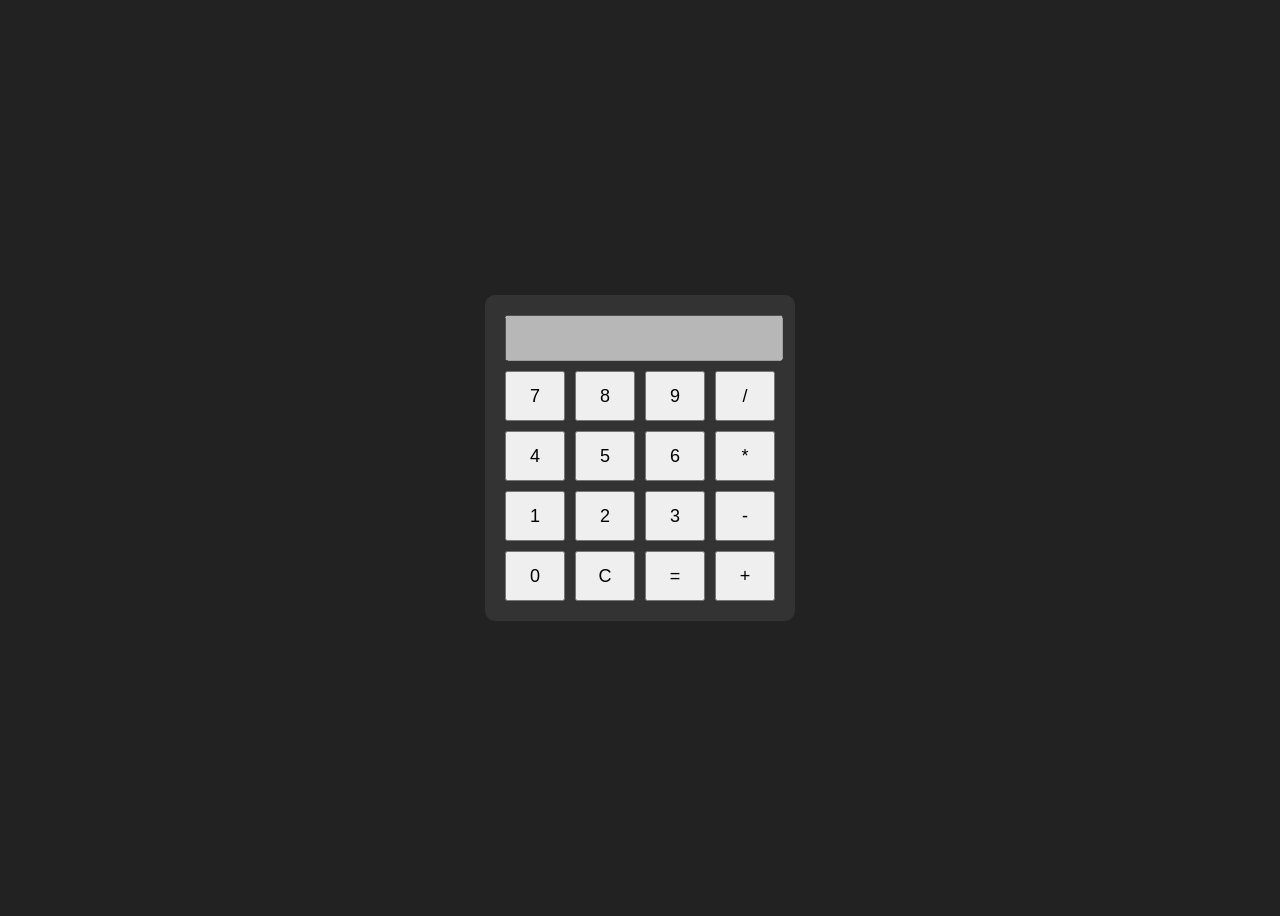
<file: Calculator/index.html>
<!DOCTYPE html>
<html>
<head>
<title>Calculator</title>
<link rel="stylesheet" href="style.css">
</head>

<body>

<div class="calculator">

<input type="text" id="display" disabled>

<div class="buttons">

<button onclick="add('7')">7</button>
<button onclick="add('8')">8</button>
<button onclick="add('9')">9</button>
<button onclick="add('/')">/</button>

<button onclick="add('4')">4</button>
<button onclick="add('5')">5</button>
<button onclick="add('6')">6</button>
<button onclick="add('*')">*</button>

<button onclick="add('1')">1</button>
<button onclick="add('2')">2</button>
<button onclick="add('3')">3</button>
<button onclick="add('-')">-</button>

<button onclick="add('0')">0</button>
<button onclick="clearDisplay()">C</button>
<button onclick="calculate()">=</button>
<button onclick="add('+')">+</button>

</div>
</div>

<script src="script.js"></script>

</body>
</html>
</file>
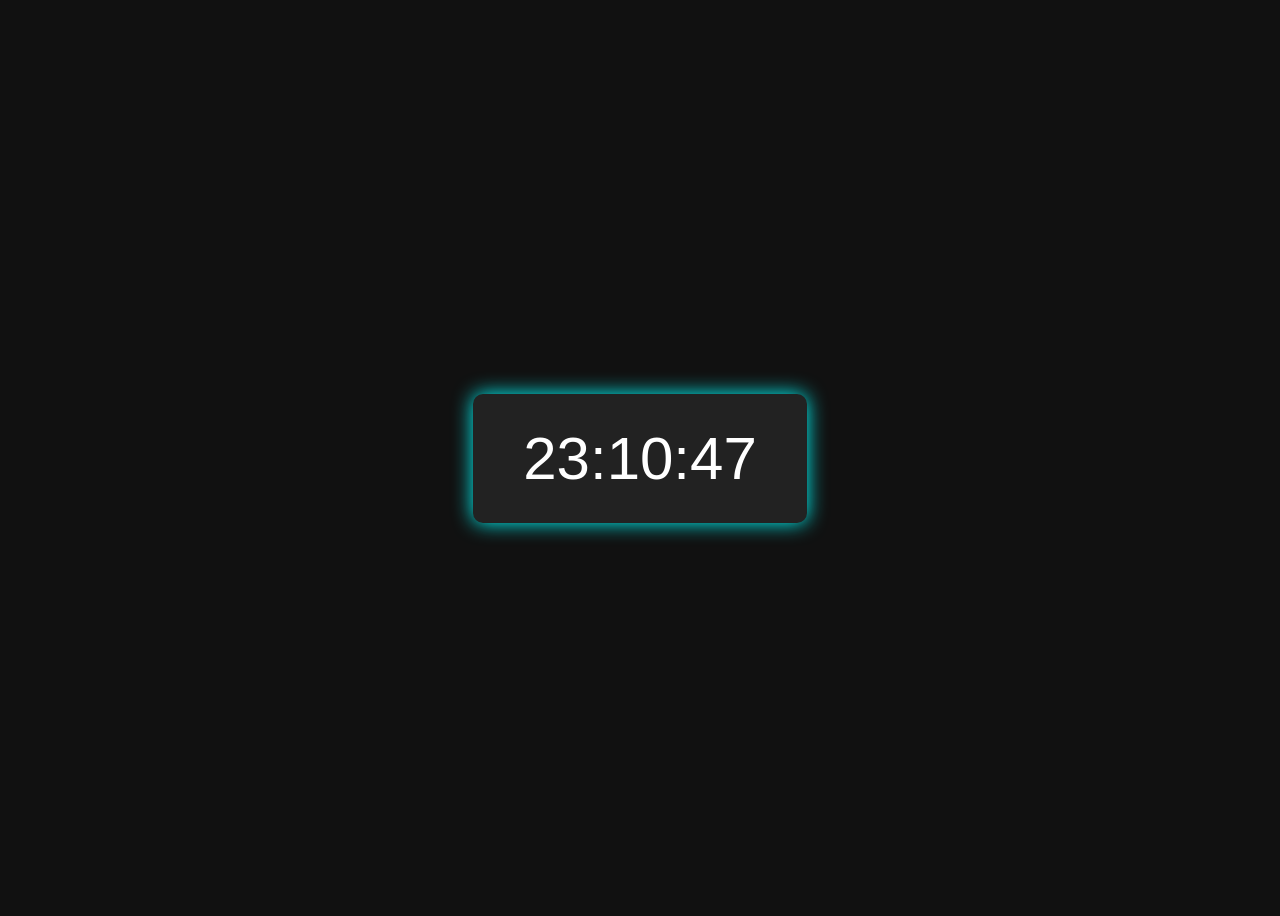
<file: digital-clock/index.html>
<!DOCTYPE html>
<html>
<head>

<title>Digital Clock</title>
<link rel="stylesheet" href="style.css">

</head>

<body>

<div class="clock" id="clock">
00:00:00
</div>

<script src="script.js"></script>

</body>
</html>
</file>
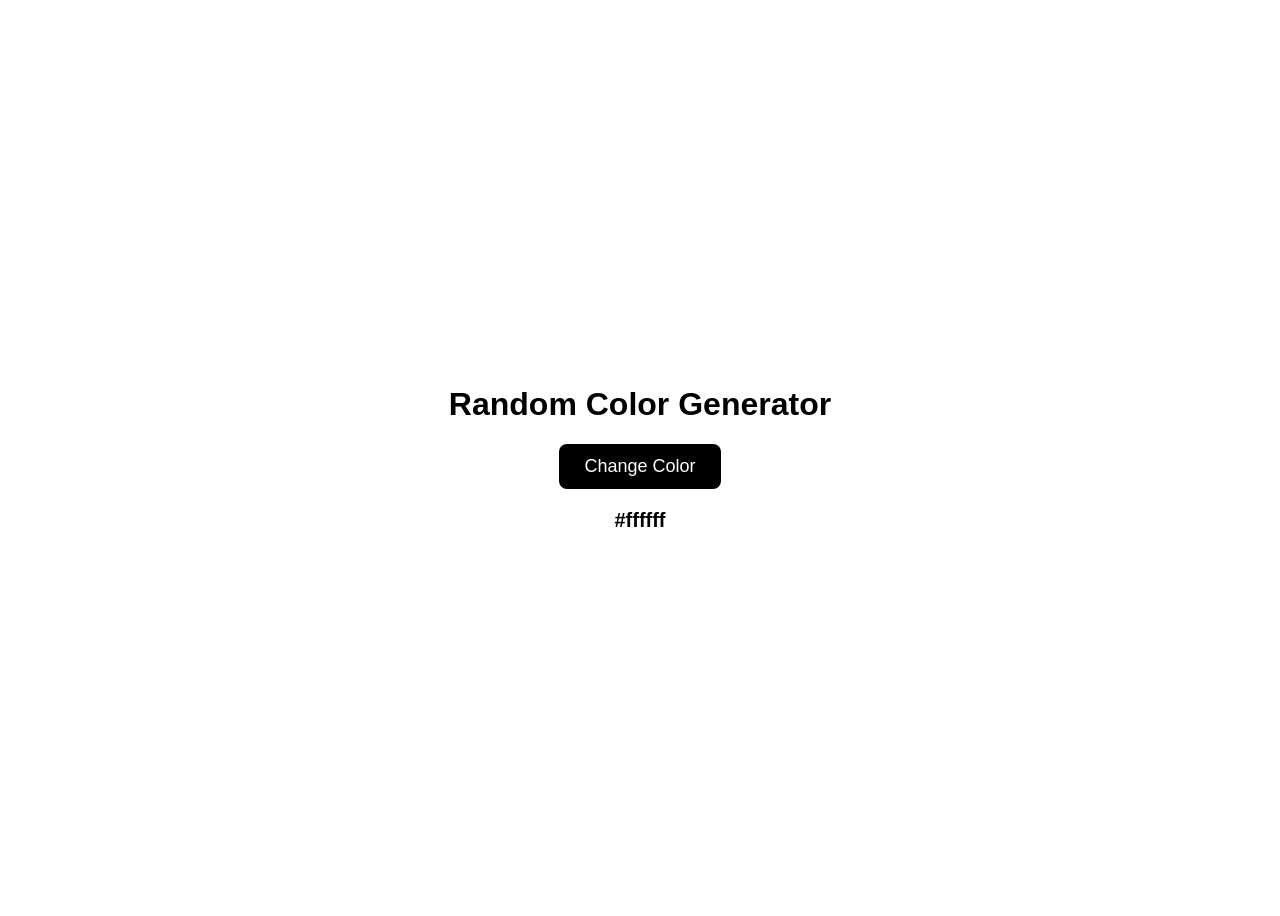
<file: generator/index.html>
<!DOCTYPE html>
<html>
<head>
  <title>Random Color Generator</title>
  <link rel="stylesheet" href="style.css">
</head>

<body>

<div class="container">

<h1>Random Color Generator</h1>

<button onclick="changeColor()">Change Color</button>

<p id="colorCode">#ffffff</p>

</div>

<script src="script.js"></script>

</body>
</html>
</file>
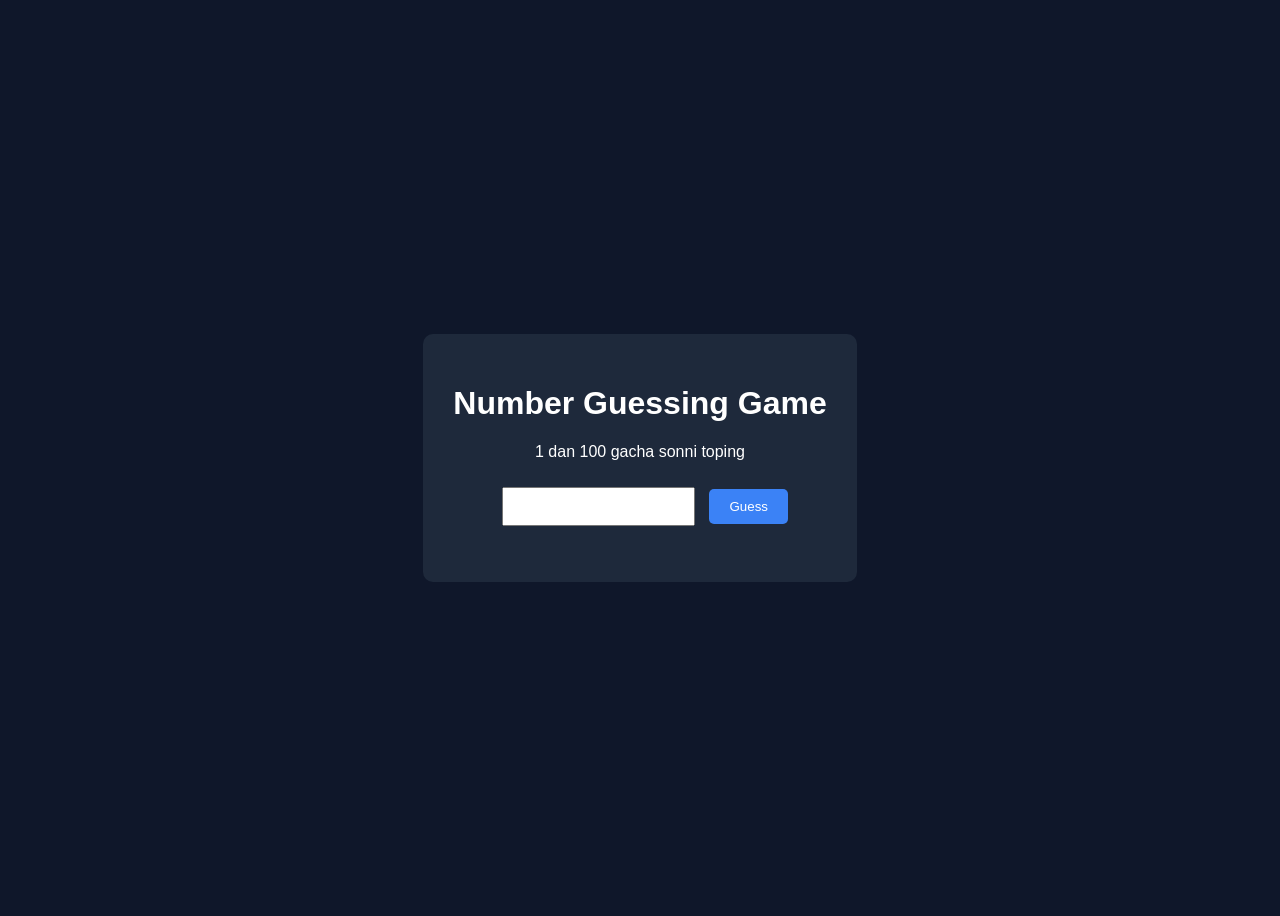
<file: Number Guessing Game/index.html>
<!DOCTYPE html>
<html>
<head>
<title>Number Guessing Game</title>
<link rel="stylesheet" href="style.css">
</head>

<body>

<div class="container">

<h1>Number Guessing Game</h1>

<p>1 dan 100 gacha sonni toping</p>

<input type="number" id="guessInput">

<button onclick="checkGuess()">Guess</button>

<p id="result"></p>

</div>

<script src="script.js"></script>

</body>
</html>
</file>
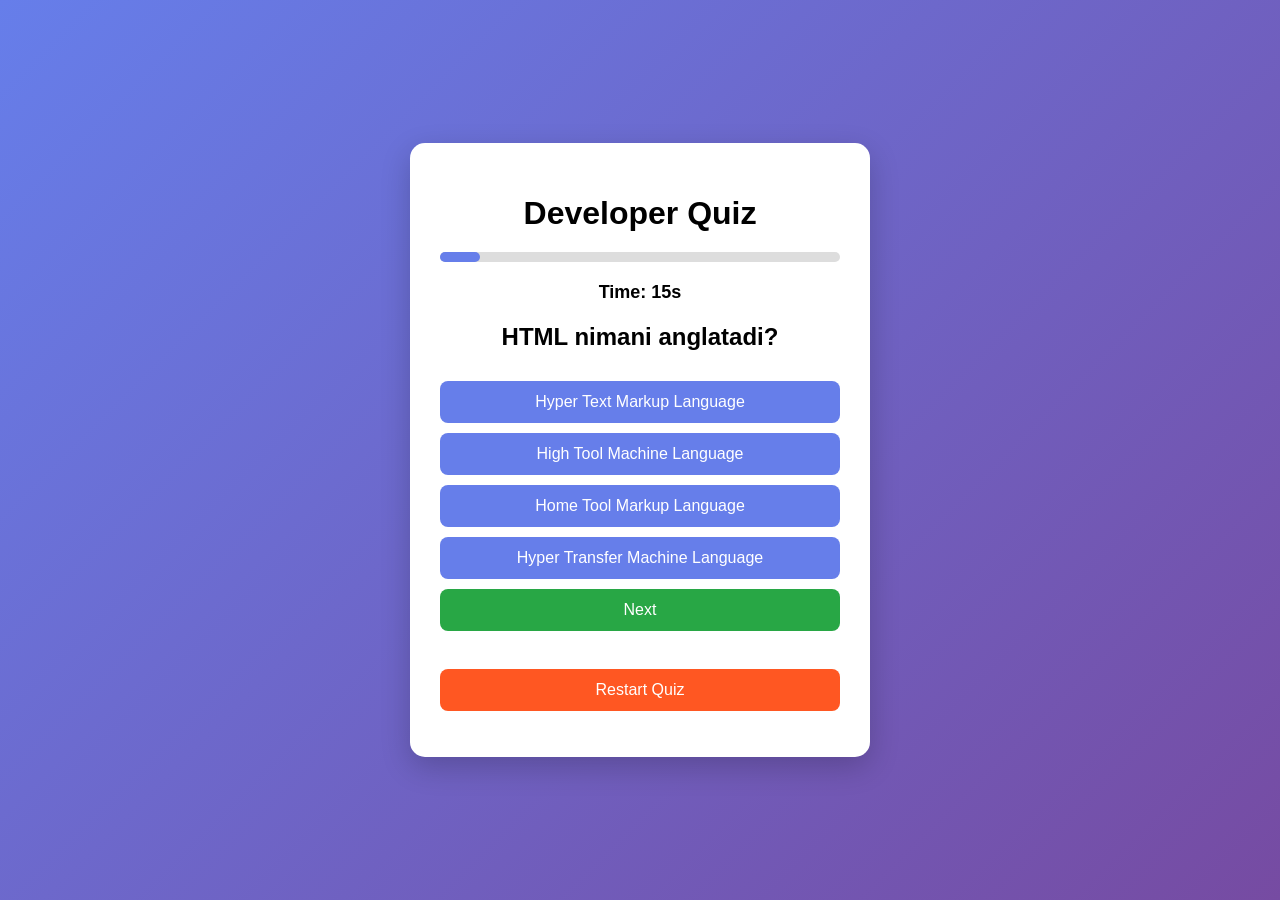
<file: quiz-app/index.html>
<!DOCTYPE html>
<html lang="uz">
<head>
<meta charset="UTF-8">
<meta name="viewport" content="width=device-width, initial-scale=1.0">
<title>Developer Quiz</title>
<link rel="stylesheet" href="style.css">
</head>

<body>

<div class="quiz-container">

<h1>Developer Quiz</h1>

<div class="progress-container">
<div id="progress"></div>
</div>

<div class="timer">
Time: <span id="time">15</span>s
</div>

<h2 id="question"></h2>

<div id="answers"></div>

<button id="nextBtn">Next</button>

<p id="score"></p>

<button id="restartBtn">Restart Quiz</button>

<p id="bestScore"></p>

</div>

<script src="script.js"></script>

</body>
</html>
</file>
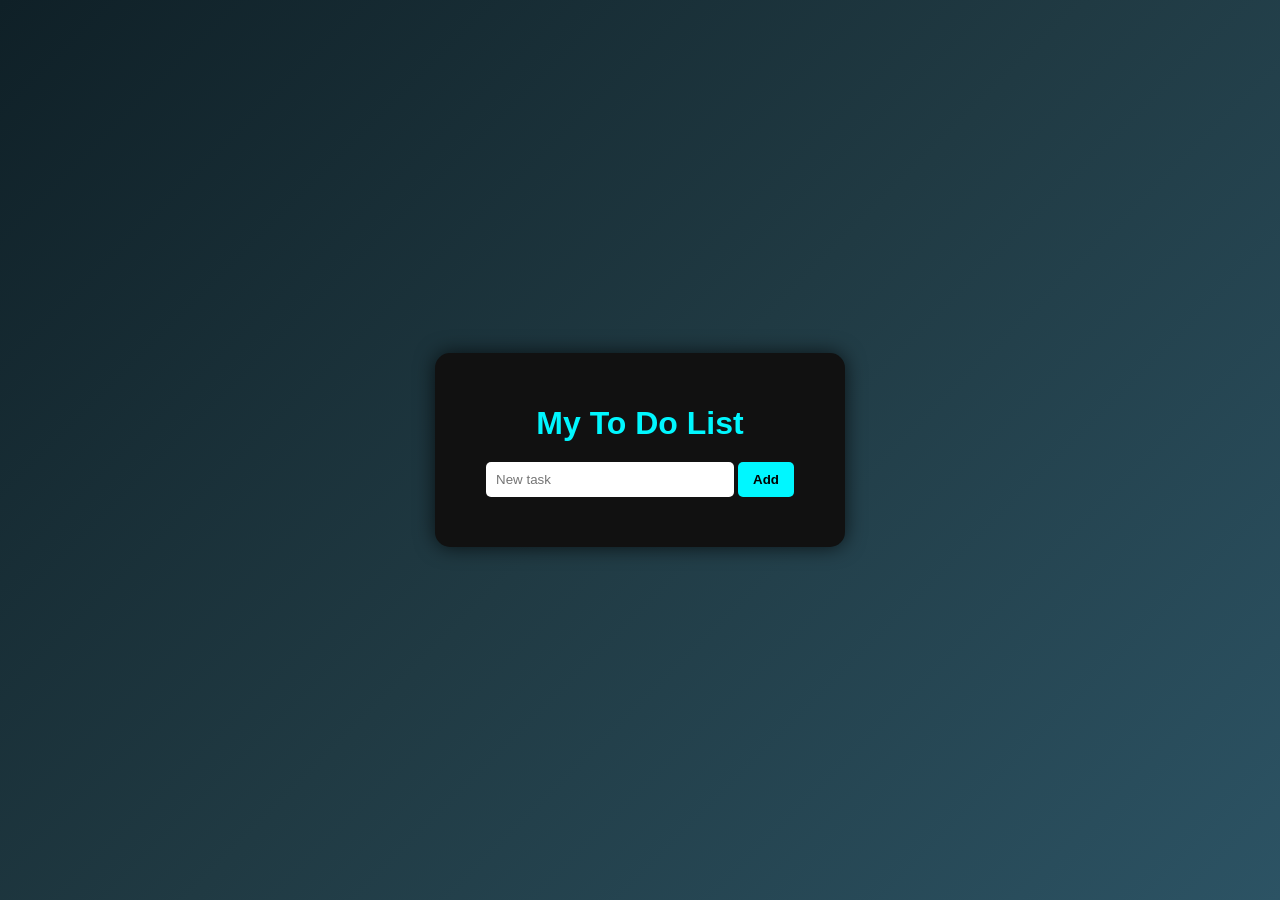
<file: todo-app/index.html>
<!DOCTYPE html>
<html>
<head>
<title>To Do App</title>
<link rel="stylesheet" href="style.css">
</head>

<body>

<div class="container">

<h1>My To Do List</h1>

<input id="taskInput" type="text" placeholder="New task">

<button onclick="addTask()">Add</button>

<ul id="taskList"></ul>

</div>

<script src="script.js"></script>

</body>
</html>
</file>
<file: Calculator/style.css>
body{
display:flex;
justify-content:center;
align-items:center;
height:100vh;
background:#222;
font-family:Arial;
}

.calculator{
background:#333;
padding:20px;
border-radius:10px;
}

#display{
width:100%;
height:40px;
margin-bottom:10px;
font-size:20px;
text-align:right;
}

.buttons{
display:grid;
grid-template-columns:repeat(4,60px);
gap:10px;
}

button{
height:50px;
font-size:18px;
cursor:pointer;
}
</file>
<file: digital-clock/style.css>
body{

display:flex;
justify-content:center;
align-items:center;
height:100vh;

background:#111;
color:white;

font-family:Arial;

}

.clock{

font-size:60px;
background:#222;
padding:30px 50px;
border-radius:10px;

box-shadow:0 0 20px cyan;

}
</file>
<file: generator/style.css>
body{
  height:100vh;
  display:flex;
  justify-content:center;
  align-items:center;
  font-family:Arial;
  transition:0.5s;
}

.container{
  text-align:center;
}

button{
  padding:12px 25px;
  font-size:18px;
  border:none;
  border-radius:8px;
  background:black;
  color:white;
  cursor:pointer;
}

button:hover{
  background:#444;
}

#colorCode{
  margin-top:20px;
  font-size:20px;
  font-weight:bold;
}
</file>
<file: Number Guessing Game/style.css>
body{
font-family:Arial;
background:#0f172a;
color:white;
display:flex;
justify-content:center;
align-items:center;
height:100vh;
}

.container{
background:#1e293b;
padding:30px;
border-radius:10px;
text-align:center;
}

input{
padding:10px;
margin:10px;
}

button{
padding:10px 20px;
cursor:pointer;
background:#3b82f6;
border:none;
color:white;
border-radius:5px;
}

button:hover{
background:#2563eb;
}
</file>
<file: quiz-app/style.css>
body{
font-family: Arial;
background: linear-gradient(135deg,#667eea,#764ba2);
display:flex;
justify-content:center;
align-items:center;
height:100vh;
margin:0;
}

.quiz-container{
background:white;
padding:30px;
border-radius:15px;
width:400px;
text-align:center;
box-shadow:0 10px 30px rgba(0,0,0,0.2);
}

h1{
margin-bottom:20px;
}

button{
width:100%;
padding:12px;
margin-top:10px;
border:none;
border-radius:8px;
background:#667eea;
color:white;
font-size:16px;
cursor:pointer;
transition:0.3s;
}

button:hover{
background:#5563d1;
}

#nextBtn{
background:#28a745;
}

#restartBtn{
background:#ff5722;
margin-top:20px;
}

.timer{
font-size:18px;
margin-bottom:10px;
font-weight:bold;
}

.progress-container{
width:100%;
background:#ddd;
height:10px;
border-radius:10px;
margin-bottom:20px;
}

#progress{
height:10px;
width:0%;
background:#667eea;
border-radius:10px;
transition:0.3s;
}

#score{
margin-top:15px;
font-size:18px;
font-weight:bold;
}
</file>
<file: todo-app/style.css>
body{
margin:0;
font-family: 'Segoe UI', sans-serif;
height:100vh;
display:flex;
justify-content:center;
align-items:center;
background: linear-gradient(135deg,#0f2027,#203a43,#2c5364);
}

.container{
background:#111;
padding:30px;
border-radius:15px;
width:350px;
box-shadow:0 0 20px rgba(0,0,0,0.7);
text-align:center;
}

h1{
color:#00f7ff;
margin-bottom:20px;
}

input{
width:65%;
padding:10px;
border:none;
border-radius:5px;
outline:none;
}

button{
padding:10px 15px;
border:none;
border-radius:5px;
background:#00f7ff;
color:black;
font-weight:bold;
cursor:pointer;
transition:0.3s;
}

button:hover{
background:#00c4cc;
}

ul{
list-style:none;
padding:0;
margin-top:20px;
}

li{
background:#222;
color:white;
padding:10px;
margin-top:10px;
border-radius:5px;
display:flex;
justify-content:space-between;
align-items:center;
}

li button{
background:#ff4b5c;
color:white;
}
</file>
